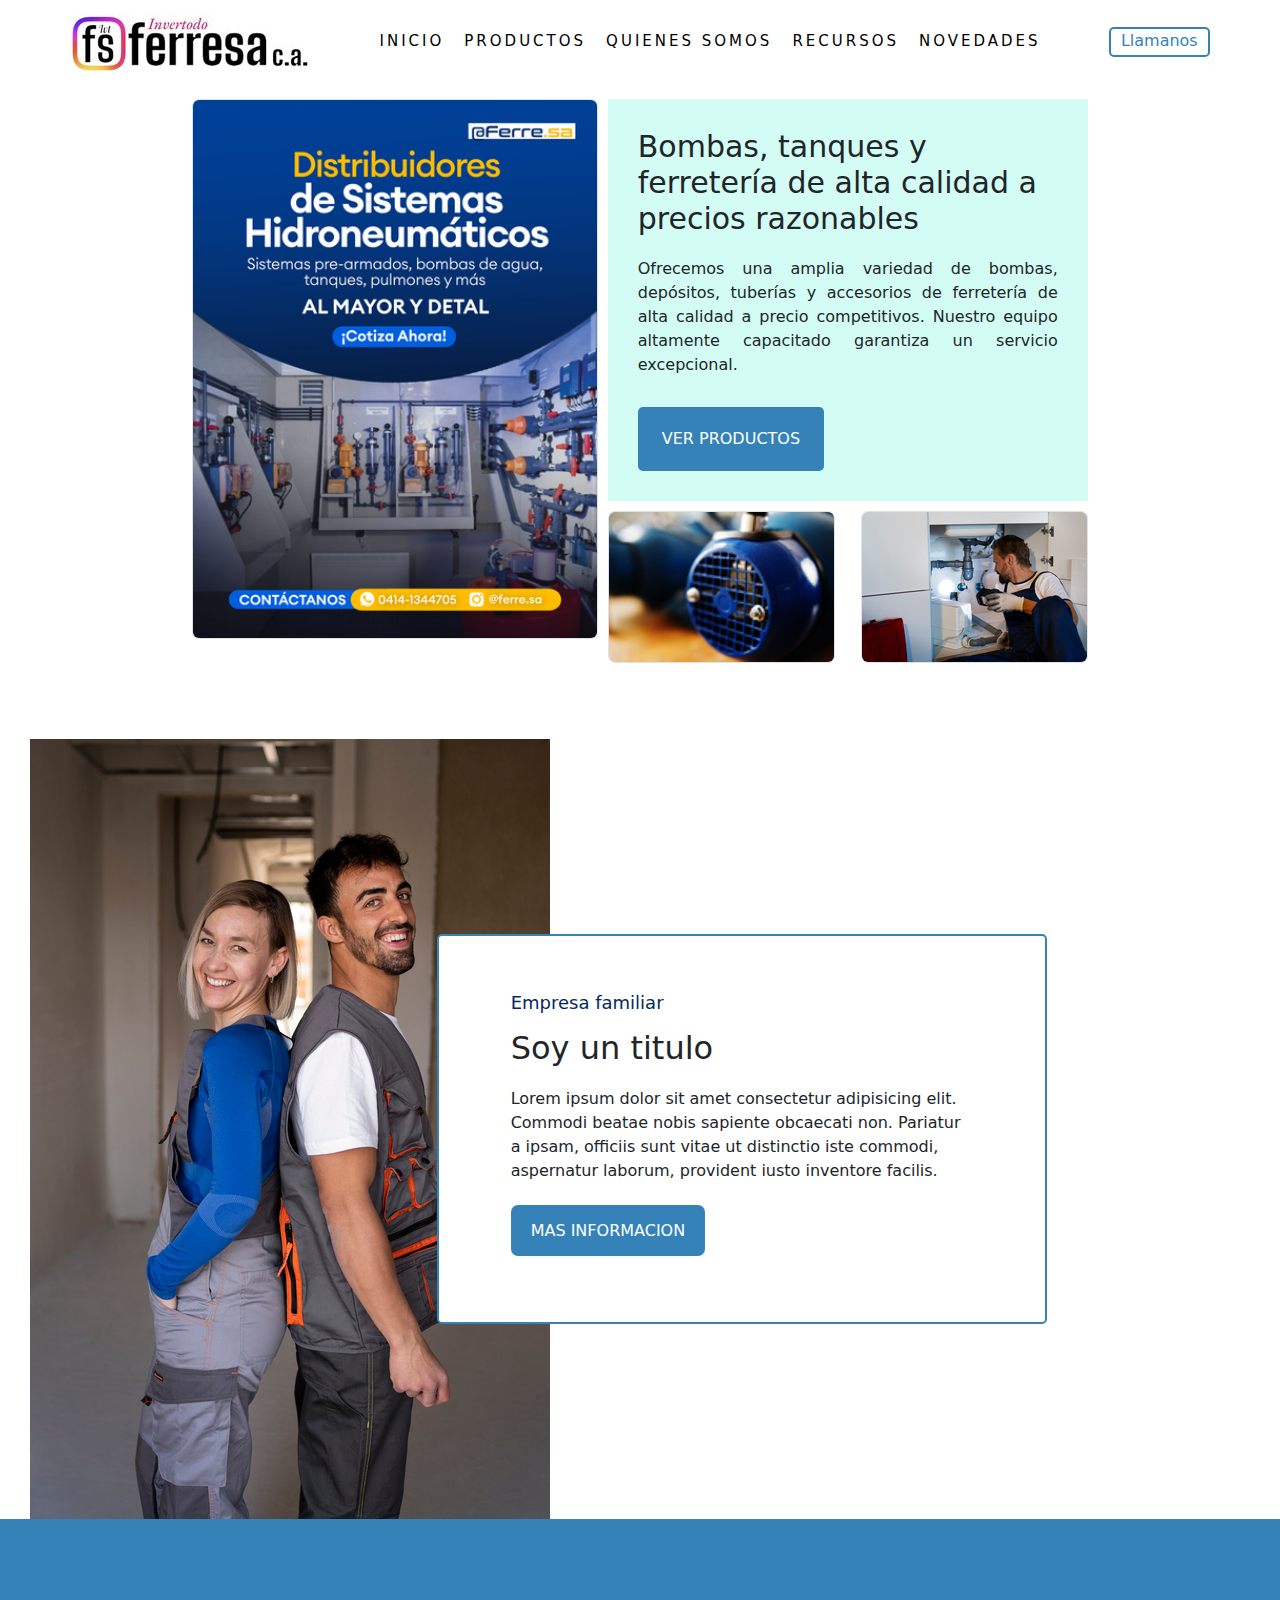
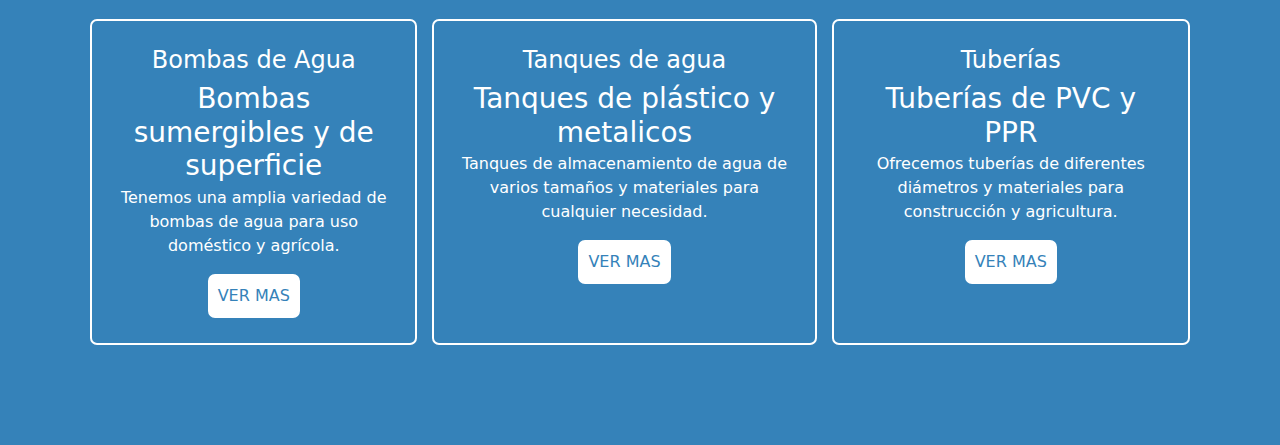
<file: index.html>
<!DOCTYPE html>
<html lang="en">

<head>
    <meta charset="UTF-8">
    <meta name="viewport" content="width=device-width, initial-scale=1.0">
    <title>Document</title>
    <link rel="stylesheet" href="./css/style.css">
    <link rel="shortcut icon" href="favicon.ico" type="image/x-icon">
    <link href="https://cdn.jsdelivr.net/npm/bootstrap@5.3.3/dist/css/bootstrap.min.css" rel="stylesheet"
        integrity="sha384-QWTKZyjpPEjISv5WaRU9OFeRpok6YctnYmDr5pNlyT2bRjXh0JMhjY6hW+ALEwIH" crossorigin="anonymous">
</head>

<body>
    <header>
        <!-- navbar -->
        <section class=" header">
            <a href="./index.html"><img src="./assets/img/logo-ferresa.jpg" alt=""></a>
            <ul class="navbar">
                <li><a href="index.html">INICIO</a></li>
                <li><a href="./pages/productos.html">PRODUCTOS</a></li>
                <li><a href="./pages/quienes-somos.html">QUIENES SOMOS</a></li>
                <li><a href="./pages/recursos.html">RECURSOS</a></li>
                <li><a href="./pages/novedades.html">NOVEDADES</a></li>
            </ul>
            <div class="button-container">
                <a href="">Llamanos</a>
            </div>
        </section>
    </header>
    <main>
        <!-- HERO -->
        <section class="hero">
            <img class="hero-img-primary border" src="./assets/img/distribuidores.png" alt="">
            <div class="hero-container-info">
                <div class="hero-description">
                    <h1>Bombas, tanques y <br> ferretería de alta calidad a <br>precios razonables</h1>
                    <p>Ofrecemos una amplia variedad de bombas, depósitos, tuberías y accesorios de ferretería de alta
                        calidad a precio competitivos. Nuestro equipo altamente capacitado garantiza un servicio
                        excepcional. </p>
                    <div class="hero-button-container">
                        <a href="./pages/productos.html">VER PRODUCTOS</a>
                    </div>
                </div>

                <div class="hero-img-secundary">
                    <img class="border" src="./assets/img/new-blue-electric-motor-work (1).jpg" alt="">
                    <img class="border" src="./assets/img/plumbing-professional-doing-his-job (2).jpg" alt="">
                </div>
            </div>
            <!-- ABOUT -->
        </section>
        <section class="about ">
            <div class="about-container">
                <img src="./assets/img/medium-shot-smiley-construction-workers (1).jpg" alt="">
                <section class="about-info">
                    <h4>Empresa familiar</h4>
                    <h2> Soy un titulo</h2>
                    <div>
                        <p>Lorem ipsum dolor sit amet consectetur adipisicing elit. Commodi beatae nobis sapiente
                            obcaecati non. Pariatur a ipsam, officiis sunt vitae ut distinctio iste commodi, aspernatur
                            laborum, provident iusto inventore facilis.</p>
                    </div>
                    <div class="about-button-container ">
                        <a href="">MAS INFORMACION</a>
                    </div>
                </section>
            </div>
        </section>
        <!-- SERVICES -->
        <section class="services">
            <div class="services-container">
                <div>
                    <h4>Bombas de Agua</h4>
                    <h3>Bombas sumergibles y de superficie</h3>
                    <p>Tenemos una amplia variedad de bombas de agua para uso doméstico y agrícola.</p>
                    <div class="services-button-container">
                        <a href="">VER MAS</a>
                    </div>
                </div>
                <div>
                    <h4>Tanques de agua</h4>
                    <h3>Tanques de plástico y metalicos</h3>
                    <p>Tanques de almacenamiento de agua de varios tamaños y materiales para cualquier necesidad.
                    </p>
                    <div class="services-button-container">
                        <a href="">VER MAS</a>
                    </div>
                </div>
                <div>
                    <h4>Tuberías</h4>
                    <h3>Tuberías de PVC y <br> PPR</h3>
                    <p>Ofrecemos tuberías de diferentes diámetros y materiales para construcción y agricultura.</p>
                    <div class="services-button-container">
                        <a href="">VER MAS</a>
                    </div>
                </div>
        </section>

    </main>

    <footer>

    </footer>













    <script src="https://cdn.jsdelivr.net/npm/@popperjs/core@2.11.8/dist/umd/popper.min.js"
        integrity="sha384-I7E8VVD/ismYTF4hNIPjVp/Zjvgyol6VFvRkX/vR+Vc4jQkC+hVqc2pM8ODewa9r"
        crossorigin="anonymous"></script>
    <script src="https://cdn.jsdelivr.net/npm/bootstrap@5.3.3/dist/js/bootstrap.min.js"
        integrity="sha384-0pUGZvbkm6XF6gxjEnlmuGrJXVbNuzT9qBBavbLwCsOGabYfZo0T0to5eqruptLy"
        crossorigin="anonymous"></script>
</body>

</html>
</file>
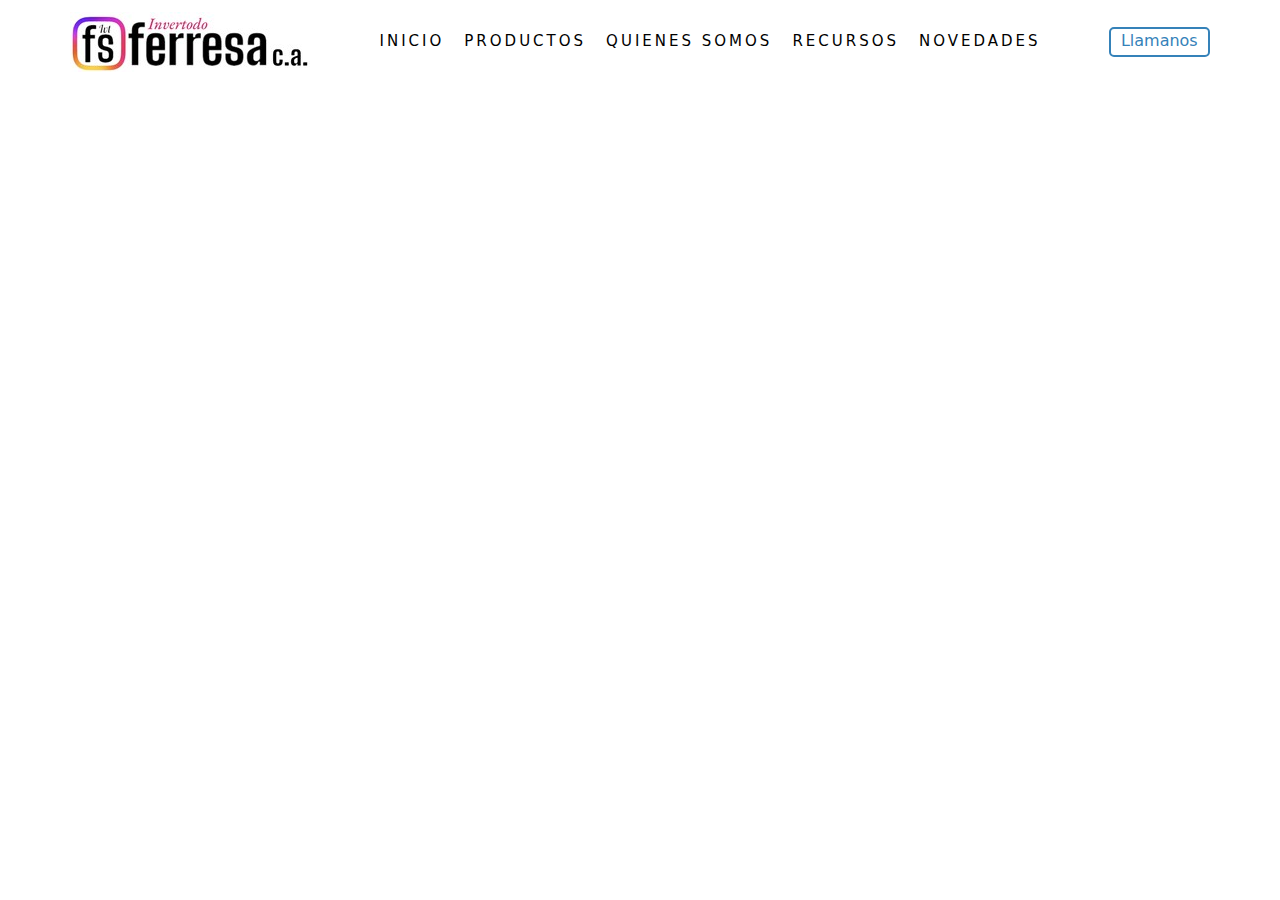
<file: pages/novedades.html>
<!DOCTYPE html>
<html lang="en">

<head>
    <meta charset="UTF-8">
    <meta name="viewport" content="width=device-width, initial-scale=1.0">
    <title>Document</title>
    <link rel="stylesheet" href="../css/style.css">
    <link rel="shortcut icon" href="favicon.ico" type="image/x-icon">
    <link href="https://cdn.jsdelivr.net/npm/bootstrap@5.3.3/dist/css/bootstrap.min.css" rel="stylesheet"
        integrity="sha384-QWTKZyjpPEjISv5WaRU9OFeRpok6YctnYmDr5pNlyT2bRjXh0JMhjY6hW+ALEwIH" crossorigin="anonymous">
</head>

<body>
    <header>
        <!-- navbar -->
        <section class=" header">
            <a href="../index.html"><img src="../assets/img/logo-ferresa.jpg" alt=""></a>
            <ul class="navbar">
                <li><a href="../index.html">INICIO</a></li>
                <li><a href="productos.html">PRODUCTOS</a></li>
                <li><a href="quienes-somos.html">QUIENES SOMOS</a></li>
                <li><a href="recursos.html">RECURSOS</a></li>
                <li><a href="novedades.html">NOVEDADES</a></li>
            </ul>
            <div class="button-container">
                <a href="">Llamanos</a>
            </div>
        </section>
    </header>
</file>
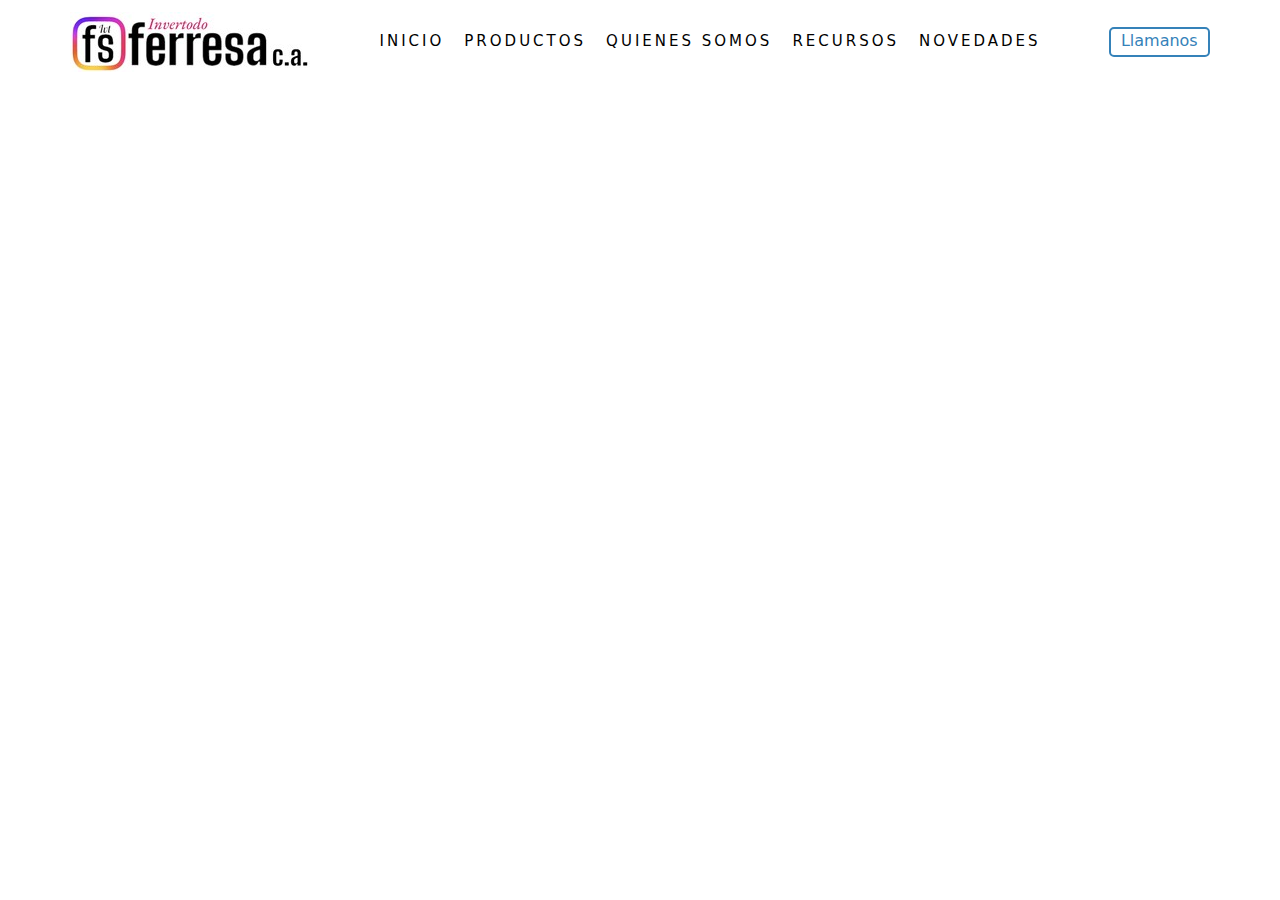
<file: pages/quienes-somos.html>
<!DOCTYPE html>
<html lang="en">

<head>
    <meta charset="UTF-8">
    <meta name="viewport" content="width=device-width, initial-scale=1.0">
    <title></title>
    <link rel="stylesheet" href="../css/style.css">
    <link rel="shortcut icon" href="favicon.ico" type="image/x-icon">
    <link href="https://cdn.jsdelivr.net/npm/bootstrap@5.3.3/dist/css/bootstrap.min.css" rel="stylesheet"
        integrity="sha384-QWTKZyjpPEjISv5WaRU9OFeRpok6YctnYmDr5pNlyT2bRjXh0JMhjY6hW+ALEwIH" crossorigin="anonymous">
</head>

<body>
    <header>
        <!-- navbar -->
        <section class=" header">
            <a href="../index.html"><img src="../assets/img/logo-ferresa.jpg" alt=""></a>
            <ul class="navbar">
                <li><a href="../index.html">INICIO</a></li>
                <li><a href="productos.html">PRODUCTOS</a></li>
                <li><a href="quienes-somos.html">QUIENES SOMOS</a></li>
                <li><a href="recursos.html">RECURSOS</a></li>
                <li><a href="novedades.html">NOVEDADES</a></li>
            </ul>
            <div class="button-container">
                <a href="">Llamanos</a>
            </div>
        </section>
    </header>
</file>
<file: css/style.css>
* {
  padding: 0;
  margin: 0;
  box-sizing: border-box; }

.border {
  border-radius: 7px;
  border: 2px solid; }

.header {
  display: flex;
  justify-content: space-evenly;
  padding: 12px; }

.navbar {
  list-style: none;
  font-size: 15px; }
  .navbar li {
    margin: 10px;
    letter-spacing: 3px; }
    .navbar li a {
      text-decoration: none;
      color: black; }

.button-container {
  height: 30px;
  width: auto;
  margin-top: 15px;
  background-color: white;
  border-radius: 5px;
  border: 2px  #3582b9 solid; }
  .button-container a {
    text-decoration: none;
    color: #3582b9;
    padding: 10px 10px; }

/* contenedor hero*/
.hero {
  display: flex;
  justify-content: center; }

.hero-img-primary {
  height: 540px; }

.hero-container-info {
  display: flex;
  flex-direction: column;
  width: 480px;
  text-align: justify;
  margin-left: 10px;
  height: 300px;
  margin-bottom: 20px; }

.hero-description {
  font-size: 16px;
  background-color: #c4fcf0c0;
  padding: 30px;
  margin-bottom: 10px; }
  .hero-description h1 {
    font-size: 30px;
    margin-bottom: 20px; }
  .hero-description p {
    margin-bottom: 30px; }

.hero-button-container {
  display: inline-block;
  background-color: #3582b9;
  border-radius: 5px;
  text-align: center;
  padding: 20px 24px; }
  .hero-button-container a {
    text-decoration: none;
    color: white; }

.hero-img-secundary {
  display: flex;
  justify-content: space-between; }

.about {
  display: flex;
  width: 100%;
  justify-content: center;
  margin-top: 100px; }

.about-container {
  display: grid;
  height: 780px;
  grid-template-columns: repeat(6, 1fr);
  grid-template-rows: repeat(4, 1fr);
  margin: 0px 30px; }
  .about-container img {
    height: 780px;
    grid-column: 1/4;
    grid-row: 1/6; }

.about-info {
  display: flex;
  flex-direction: column;
  grid-column: 3/6;
  grid-row: 2/4;
  background-color: white;
  border: #3582b9 solid 2px;
  border-radius: 5px;
  padding: 56px 72px; }
  .about-info h4 {
    font-size: 18px;
    justify-self: start;
    color: #04295e;
    margin-bottom: 16px; }
  .about-info h2 {
    margin-bottom: 20px; }

.about-button-container {
  display: inline-block;
  margin-top: 20px; }
  .about-button-container a {
    background-color: #3582b9;
    text-decoration: none;
    color: white;
    padding: 16px 20px;
    border-radius: 7px; }

.services {
  background-color: #3582b9;
  width: 100%;
  text-align: center;
  padding: 100px 60px; }

.services-container {
  display: flex;
  justify-content: center;
  gap: 15px;
  margin: 0px 30px; }
  .services-container div {
    display: flex;
    flex-direction: column;
    align-items: center;
    color: white;
    border: white 2px solid;
    border-radius: 7px; }
    .services-container div h4 {
      padding-top: 25px; }
    .services-container div h3 {
      padding: 0px 5%;
      margin-bottom: 3px; }
    .services-container div p {
      font-size: 16px;
      padding: 0px 5%; }

.services-button-container {
  display: inline;
  text-align: center;
  background-color: white;
  margin-bottom: 25px; }
  .services-button-container a {
    text-decoration: none;
    color: #3582b9;
    padding: 8px; }
</file>
